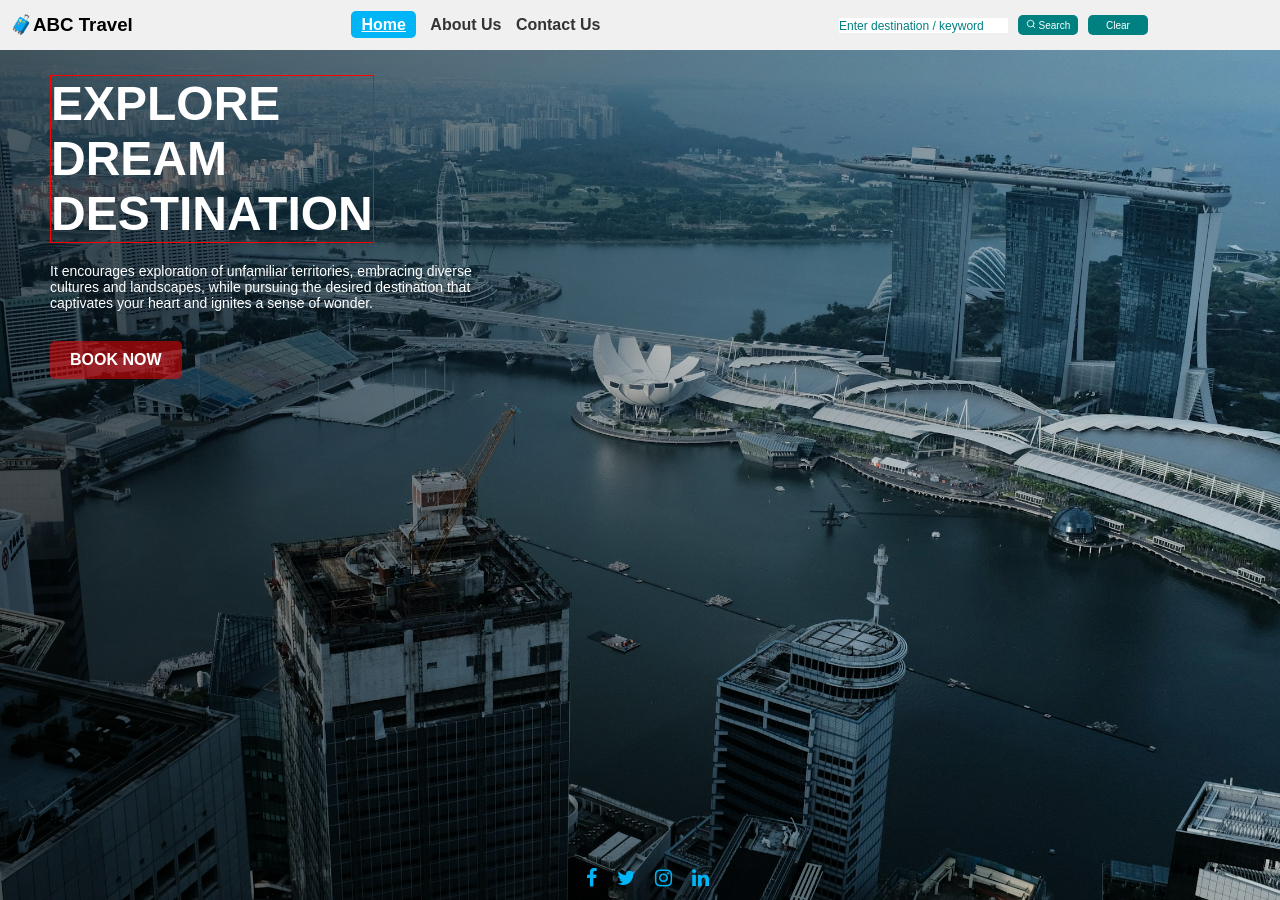
<file: index.html>
<!DOCTYPE html>
<html lang="en">

<head>
  <meta charset="UTF-8">
  <meta name="viewport" content="width=device-width, initial-scale=1.0">
  
  <link rel="stylesheet" href="https://maxcdn.bootstrapcdn.com/font-awesome/4.7.0/css/font-awesome.min.css">
  <link rel="stylesheet" href="travel_recommendation.css">
  <title>Travel Recommendation Website</title>
  <script defer src="travel_recommendation.js"></script>
</head>

<body>
  <nav>
    <h3> &#x1F9F3;ABC Travel</h3>
      <ul>
        <li><a href="index.html" class="active">Home </a></li>
        <li><a href="about.html" >About Us </a></li>
        <li><a href="contact_us.html" >Contact Us </a></li>
      </ul>
      <ul class="pill-shaped">
        <li><input type="text" id="destinationInput" placeholder="Enter destination / keyword"> </li>
        <li><button id='btnSearch'>
              <svg xmlns="http://www.w3.org/2000/svg" width="10" height="10" viewBox="0 0 24 24" fill="none"
              stroke="currentColor" stroke-width="2" stroke-linecap="round" stroke-linejoin="round"
              class="feather feather-search">
              <circle cx="11" cy="11" r="8"></circle>
              <line x1="21" y1="21" x2="16.65" y2="16.65"></line>           
              </svg> Search</button></li> 
         <li><button id='resetbtn' value="reset">Clear</button> </li>
      </ul>
  </nav>
  <main>
    <div class="main-container">
      <div class="main-text">
        <h1>EXPLORE <br>DREAM <br>DESTINATION</h1>
        <p>It encourages exploration of unfamiliar territories, embracing diverse cultures and landscapes, while
          pursuing the desired destination that captivates your heart and ignites a sense of wonder.</p>
        <button id="bookBtn">BOOK NOW</button>
      </div>
      <div id="searchResult"></div>
    </div>
  </main>
  <footer>
    <div class="footer-right">
      <a href="#"><i class="fa fa-facebook"></i></a>
      <a href="#"><i class="fa fa-twitter"></i></a>
      <a href="#"><i class="fa fa-instagram"></i></a>
      <a href="#"><i class="fa fa-linkedin"></i></a>
    </div>
  </footer>

  
</body>

</html>
</file>
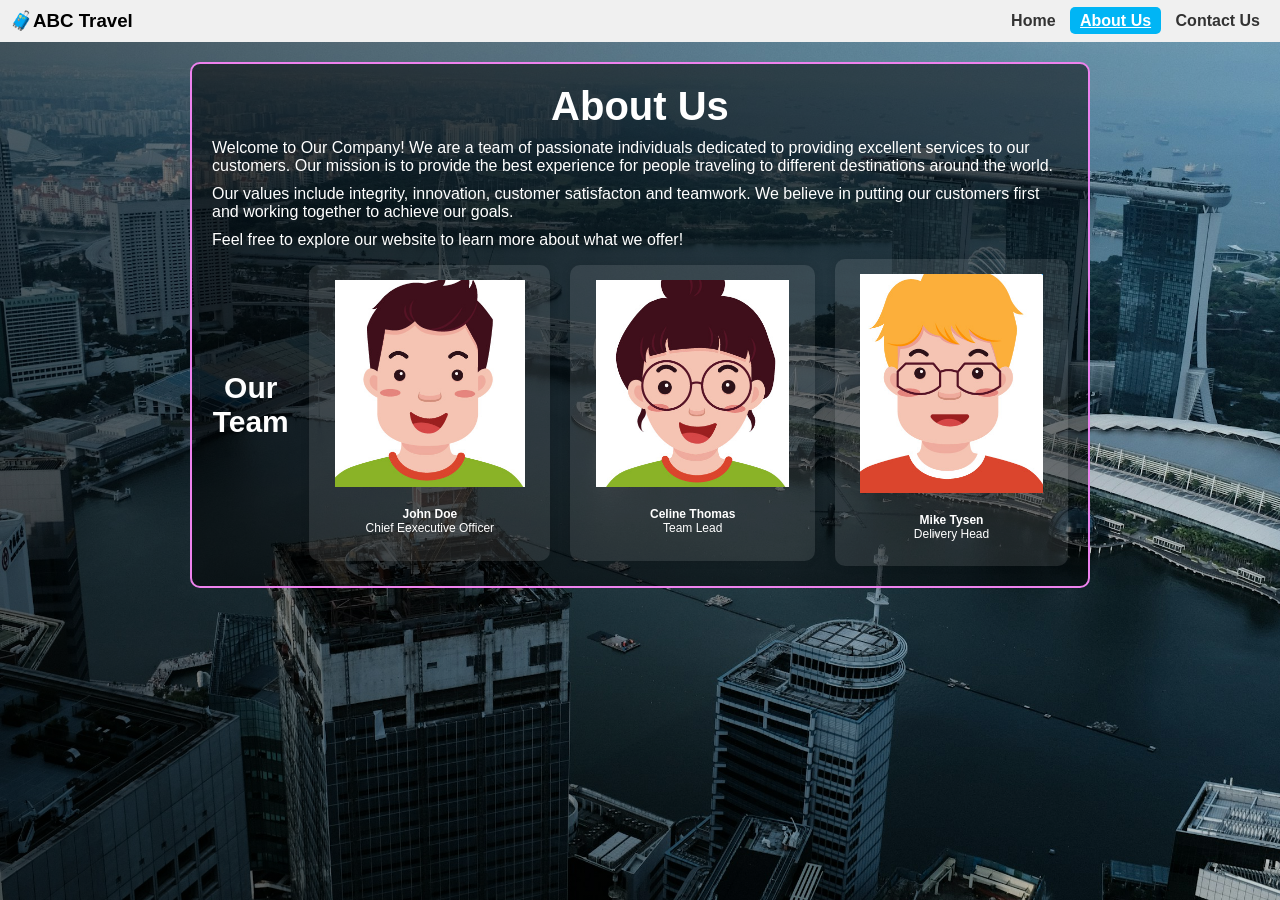
<file: about.html>
<!DOCTYPE html>
<html lang="en">

<head>
    <meta charset="UTF-8">
    <meta name="viewport" content="width=device-width, initial-scale=1.0">

    <link rel="stylesheet" href="https://maxcdn.bootstrapcdn.com/font-awesome/4.7.0/css/font-awesome.min.css">
    <link rel="stylesheet" href="travel_recommendation.css">
    <title>About Us</title>

</head>

<body>
    <nav>
        <h3> &#x1F9F3;ABC Travel</h3>
        <ul>
            <li><a href="index.html">Home </a></li>
            <li><a href="about.html" class="active">About Us </a></li>
            <li><a href="contact_us.html">Contact Us </a></li>
        </ul>
    </nav>
    <main>
        <div class="about-container">
            <h1>About Us</h1>

            <p>Welcome to Our Company! We are a team of passionate individuals dedicated to providing excellent
                services
                to our customers. Our mission is to provide the best experience for people traveling to different
                destinations around the world.</p>
            <p>Our values include integrity, innovation, customer satisfacton and teamwork. We believe in putting
                our
                customers first and working together to achieve our goals.</p>
            <p>Feel free to explore our website to learn more about what we offer!</p>



            <div class="about-flex">
                <h2>Our Team</h2>
                <div class="card">
                    <img src="./images/john_doe1.png" alt="picture of our CEO" style="width:90%">
                    <div class="cardtext-container">
                        <h4><b>John Doe</b></h4>
                        <p>Chief Eexecutive Officer</p>
                    </div>
                </div>
                <div class="card">
                    <img src="./images/celina_thomas1.png" alt="picture of Team Lead" style="width:90%">
                    <div class="cardtext-container">
                        <h4><b>Celine Thomas</b></h4>
                        <p>Team Lead</p>
                    </div>
                </div>
                <div class="card">
                    <img src="./images/mike_tysen1.png" alt="picture of Delivery Head" style="width:90%">
                    <div class="cardtext-container">
                        <h4><b>Mike Tysen</b></h4>
                        <p>Delivery Head</p>
                    </div>
                </div>
            </div>

        </div>
    </main>

</body>

</html>
</file>
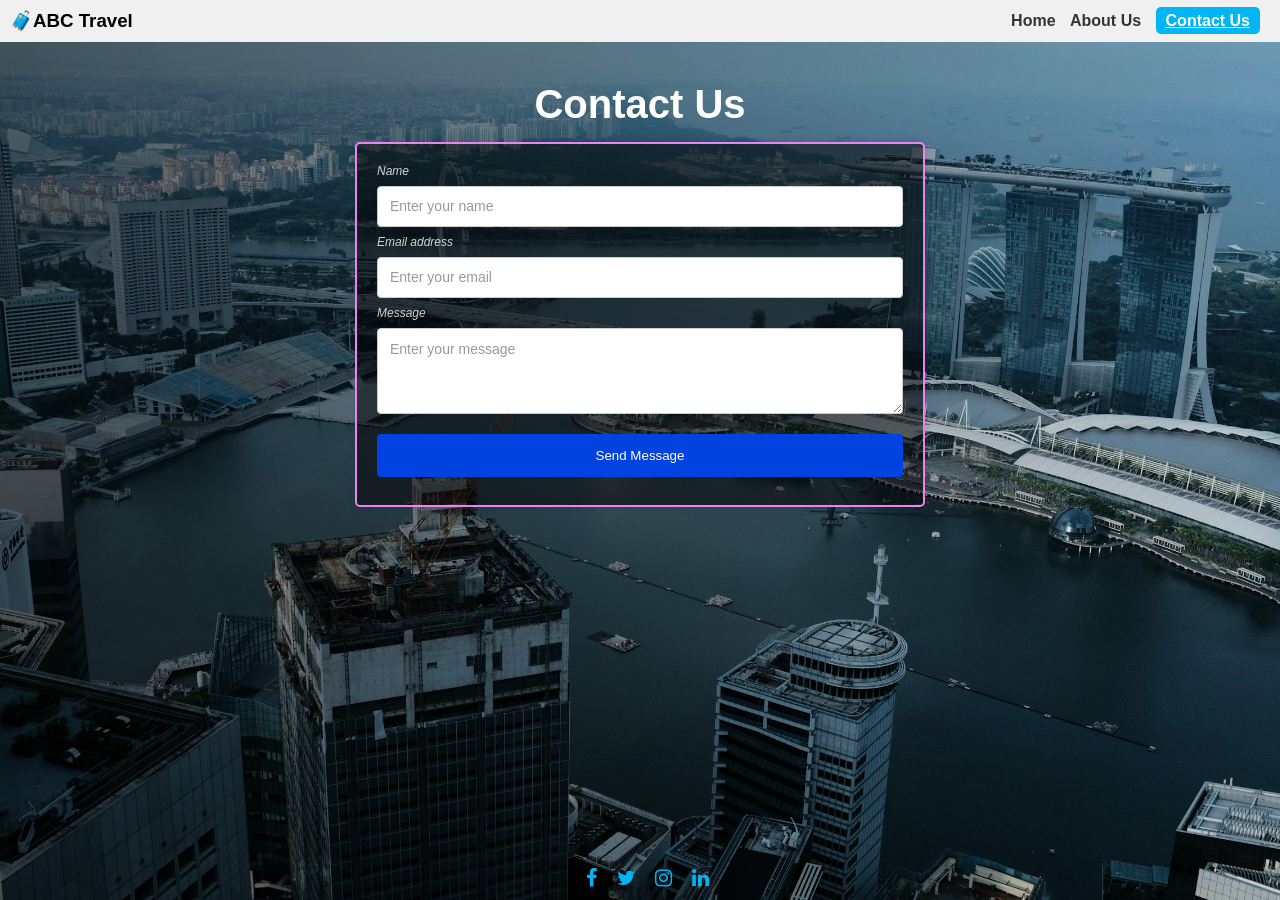
<file: contact_us.html>
<!DOCTYPE html>
<html lang="en">

<head>
    <meta charset="UTF-8">
    <meta name="viewport" content="width=device-width, initial-scale=1.0">
    
    <link rel="stylesheet" href="https://maxcdn.bootstrapcdn.com/font-awesome/4.7.0/css/font-awesome.min.css">
    <link rel="stylesheet" href="travel_recommendation.css">
    <title>About Us</title>

</head>

<body>
    <nav>
        <h3> &#x1F9F3;ABC Travel</h3>
        <ul>
            <li><a href="index.html">Home </a></li>
            <li><a href="about.html">About Us </a></li>
            <li><a href="contact_us.html" class="active">Contact Us </a></li>
        </ul>
    </nav>
    <main>
        <div class="contact-container">
            
                    <h1>Contact Us</h1>
                    
                    <form action="#" method="POST" id="contactForm">
                        <div>
                            <label for="name">Name</label>
                            <input type="text" id="name" name="name" placeholder="Enter your name"
                                required>
                        </div>
                        <div >
                            <label for="email">Email address</label>
                            <input type="email" id="email" name="email"
                                placeholder="Enter your email" required>
                        </div>
                        <div>
                            <label for="message">Message</label>
                            <textarea id="message" name="message" rows="4"
                                placeholder="Enter your message" required></textarea>
                        </div>
                        <button type="submit" onclick="thankyou()" >Send
                            Message</button>
                    </form>
                </div>
            </div>
        </div>
    </main>
    <script>
        function thankyou() {
            alert('Thank you for contacting us!')
        }
    </script>
    <footer>
        <div class="footer-right">
            <a href="#"><i class="fa fa-facebook"></i></a>
            <a href="#"><i class="fa fa-twitter"></i></a>
            <a href="#"><i class="fa fa-instagram"></i></a>
            <a href="#"><i class="fa fa-linkedin"></i></a>
        </div>

</body>

</html>
</file>
<file: travel_recommendation.css>
/* Basic CSS for the navigation bar */

* {
    margin: 0;
    padding: 0;
    box-sizing: border-box;
}

nav {
    background-color: #f0f0f0;
    padding: 10px;
    display: flex;
    align-items: center;
    justify-content: space-between;

}

nav ul {
    list-style-type: none;

    /* padding: 0; */
}

nav ul li {
    display: inline-block;
    margin-right: 10px;

}

nav a {
    text-decoration: none;
    color: #333;
    font-weight: bold;
}

.active {
    background-color: #00B5F5;
    ;
    /* Example: Green background */
    color: white;
    /* Example: White text */
    font-weight: bold;
    /* Example: Bold text */
    padding: 5px 10px;
    /* Example: Padding for better appearance */
    border-radius: 5px;
    /* Example: Rounded corners */
    text-decoration: underline;
    /* Example: Underline for accessibility */
}

.pill-shaped {
    border: 2x solid teal;
    border-radius: 30px;
    
    padding: 0px 10px;
    display: flex;
    align-items: center;
    width: 35%;
   height: 30px;
    text-align: center;
    
}

.pill-shaped input[type="text"]{
    border: none;
    
    
}
.pill-shaped input::placeholder {
    
    font-size: 12px;
    background-color: transparent;
    color: teal;
}

.pill-shaped  button {
    background-color: teal;
    color: white;
    font-size: 10px;
    border: none;
    width: 60px;
    height: 20px;
    border-radius: 5px;
    cursor: pointer;
}


body {
    font-family: Arial, sans-serif;
    background-image: linear-gradient(to left, rgba(0, 0, 0, 0), rgba(0, 0, 0, 0.5)), url(./images/danish-prakash-xcG9BmgVcEs-unsplash.jpg);
    background-size: cover;
    height: 100vh;
    width: 100%;
}



.main-container {
    padding: 25px 50px;
    display: flex;
    justify-content: space-between;
    gap: 15px;
}

.main-text {
    display: flex;
    flex-direction: column;
    align-items: flex-start;
    color: white;
    width: 50%;


}

.main-text h1 {
    color: white;
    font-size: 48px;
    font-weight: 800;
    line-height: 1.15;
    border: 1px solid red;

}

.main-text p {
    font-size: 14px;
    font-weight: 100;
    width: 75%;
    color: off-white;
    margin: 20px 0;

}

.main-text button {
    background-color: hsla(0, 100%, 50%, 0.5);
    color: white;
    border: none;
    padding: 10px 20px;
    border-radius: 5px;
    margin: 10px 0;
    cursor: pointer;
    font-size: 16px;
    font-weight: bold;
    transition: background-color 0.3s;
}

.main-text button:hover {
    background-color: hsla(0, 100%, 50%, 0.8);
    transform: scale(1.1);
}

/* Destination Search Result */

#searchResult {
    display: flex;
    flex-direction: column;
    gap: 10px;
    justify-content: center;
    width: 35%;
    /*margin-right: 50px;*/
    
    color: white;
    border-radius: 10px;;

}

#searchResult .card {
    background-color: rgba(0, 0, 0, 0.5);
    border-radius: 10px;
    padding: 0px;
    display: flex;
    flex-direction: column;

}

#searchResult .card img {
    width: 100%;
    height: auto;
    border-top-left-radius: 10px;
    border-top-right-radius: 10px;
}

#searchResult .card .card-text {
    padding: 10px;
    background-color: rgba(255, 255, 255, 0.8);
    
    border-bottom-left-radius: 10px;
    border-bottom-right-radius: 10px;

}

#searchResult .card .card-text h4 {
    margin: 5px;
    color: #333;
    font-size: 16px;
    font-weight: bold;
    line-height: 1.2;
    

}

#searchResult .card .card-text p {
    margin: 5px 5px;
    font-size: 12px;
    color: darkslategray;
    
}

#searchResult .card .card-text a {
    margin: 5px;
    padding: 5px 10px;
    font-size: 12px;
    background-color: teal;
    color: white;
    text-align: center;;
    border-radius: 5px;
    
}


/* Footer Styles */
footer {
    padding: 10px;
    position: fixed;
    bottom: 0;
    width: 100%;
    display: flex;
    justify-content: center;

}

.footer-right a {
    color: #00B5F5;
    text-decoration: none;
    margin-left: 15px;
    font-size: 20px;
    transition: color 0.3s;
}

.footer-right a:hover {
    color: white;
    transform: scale(1.5);

}

/* About Us Page CSS */
.about-container {
    padding: 20px;
    max-width: 900px;
    margin: 20px auto;
    background-color: rgba(0, 0, 0, 0.5);
    border-radius: 10px;
    border: 2px solid violet;
}

.about-container h1 {
    color: white;
    font-size: 40px;
    font-weight: 700;
    text-align: center;
    margin-bottom: 10px;
}

.about-container p {
    color: white;
    font-size: 16px;
    font-weight: normal;
    text-align: left;
    margin-bottom: 10px;
}

.about-flex {
    display: flex;
    justify-content: space-around;
    align-items: center;
    gap: 20px;
}

.about-flex h2 {
    color: white;
    font-size: 30px;
    font-weight: 600;
    text-align: center;
    margin-bottom: 15px;
}

.about-flex .card {
    background-color: rgba(255, 255, 255, 0.1);
    border-radius: 10px;
    padding: 15px;

    max-width: 250px;
    box-shadow: 0 0 10px rgba(0, 0, 0, 0.1);
    display: flex;
    flex-direction: column;
    justify-content: center;
    align-items: center;
    gap: 20px;
}

.cardtext-container h4,
.cardtext-container p {
    color: white;
    text-align: center;
    font-size: 12px;
    line-height: 1.2;
}

/* Result section CSS */






/* Contact Us Page CSS */

.contact-container {
    padding: 20px;
    max-width: 800px;
    margin: 20px auto;
}

.contact-container h1 {
    color: white;
    font-size: 40px;
    font-weight: 700;
    text-align: center;
    margin-bottom: 15px;
}

#contactForm {
    background-color: rgba(0, 0, 0, 0.5);
    margin: 0 auto;
    padding: 20px;
    width: 75%;
    border-radius: 5px;
    border: 2px solid violet;
    box-shadow: 0 0 10px rgba(0, 0, 0, 0.1);
}

#contactForm label {
    display: block;
    color: #d3d3d3;
    font-size: 12px;
    ;
    font-style: italic;
}

#contactForm input[type=text],
#contactForm input[type=email],
#contactForm textarea {
    width: 100%;
    padding: 12px;
    margin: 8px 0;
    display: inline-block;
    border: 1px solid #ccc;
    border-radius: 4px;
    box-sizing: border-box;
}


input::placeholder,
textarea::placeholder {
    font-family: "Arial", sans-serif;
    /* Change to your desired font */
    font-size: 14px;
    /* Adjust font size as needed */
    color: #999;
    /* Change color as needed */
    /* Other font properties like font-weight, font-style can also be applied */
}


#contactForm button {
    width: 100%;
    background-color: #0043E0;
    ;
    color: white;
    padding: 14px;
    margin: 8px 0;
    border: none;
    border-radius: 4px;
    cursor: pointer;
}

#contactForm button:hover {
    background-color: purple;
}
</file>
